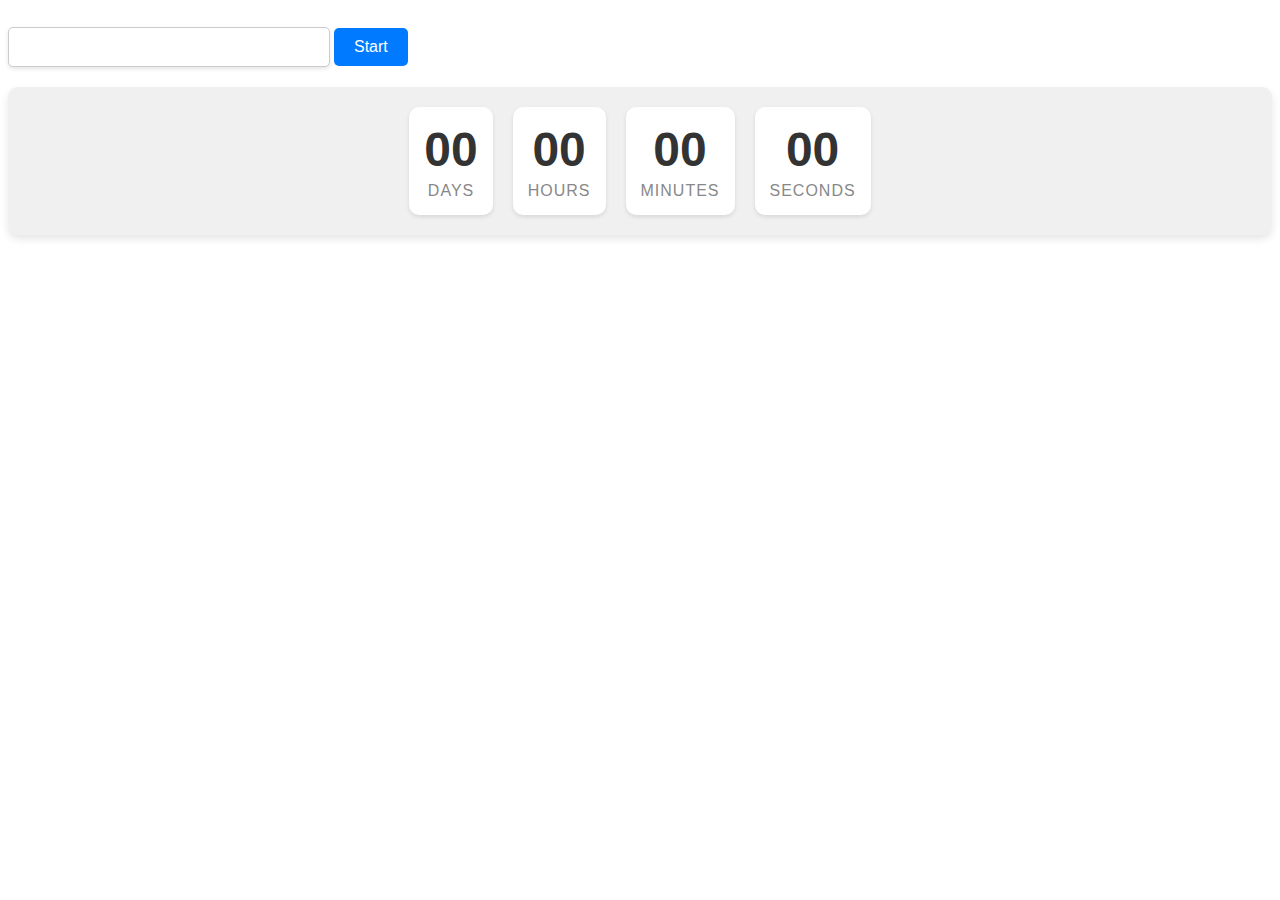
<file: src/1-timer.html>
<!DOCTYPE html>
<html lang="en">
<head>
    <meta charset="UTF-8">
    <meta name="viewport" content="width=device-width, initial-scale=1.0">
    <title>Document</title>
    <link rel="stylesheet" href="./css/styles.css" />
</head>
<body>
  <input type="text" id="datetime-picker" />
  <button type="button" data-start>Start</button>
  
  <div class="timer">
    <div class="field">
      <span class="value" data-days>00</span>
      <span class="label">Days</span>
    </div>
    <div class="field">
      <span class="value" data-hours>00</span>
      <span class="label">Hours</span>
    </div>
    <div class="field">
      <span class="value" data-minutes>00</span>
      <span class="label">Minutes</span>
    </div>
    <div class="field">
      <span class="value" data-seconds>00</span>
      <span class="label">Seconds</span>
    </div>
  </div>  
  <script type="module" src="./js/1-timer.js"></script>
</body>
</html>
</file>
<file: src/css/styles.css>
/* Основні стилі контейнера таймера */
.timer {
  display: flex;
  justify-content: center;
  gap: 20px;
  padding: 20px;
  background-color: #f0f0f0;
  border-radius: 10px;
  box-shadow: 0 4px 8px rgba(0, 0, 0, 0.1);
  font-family: 'Arial', sans-serif;
}

/* Стилі для кожного блоку часу (дні, години...) */
.field {
  display: flex;
  flex-direction: column;
  align-items: center;
  background-color: #ffffff;
  padding: 15px;
  border-radius: 10px;
  box-shadow: 0 2px 4px rgba(0, 0, 0, 0.1);
}

/* Стилі для чисел, що показують залишок часу */
.value {
  font-size: 3rem;
  font-weight: bold;
  color: #333;
  margin-bottom: 5px;
}

/* Стилі для підписів (Days, Hours...) */
.label {
  font-size: 1rem;
  color: #888;
  text-transform: uppercase;
  letter-spacing: 1px;
}

/* Кнопка Start */
button[data-start] {
  margin-top: 20px;
  padding: 10px 20px;
  background-color: #007bff;
  color: #ffffff;
  border: none;
  border-radius: 5px;
  cursor: pointer;
  font-size: 1rem;
  transition: background-color 0.3s ease;
}

button[data-start]:disabled {
  background-color: #cccccc;
  cursor: not-allowed;
}

button[data-start]:hover:not(:disabled) {
  background-color: #0056b3;
}

/* Поле вибору дати */
#datetime-picker {
  margin-bottom: 20px;
  padding: 10px;
  font-size: 1rem;
  border: 1px solid #ccc;
  border-radius: 5px;
  width: 100%;
  max-width: 300px;
  box-shadow: 0 2px 4px rgba(0, 0, 0, 0.1);
}

/* Стилі для форми */
.form {
  background-color: white;
  padding: 20px;
  border-radius: 8px;
  box-shadow: 0 2px 10px rgba(0, 0, 0, 0.1);
  max-width: 300px;
  width: 100%;
}

/* Стилі для міток у формі */
.form label {
  display: block;
  margin-bottom: 10px;
  font-size: 14px;
  color: #333;
}

.form input[type="number"],
.form input[type="radio"] {
  margin-top: 5px;
}

/* Зміни для групи радіокнопок */
fieldset {
  border: none;
  padding: 0;
  margin-bottom: 20px;
}

/* Стилізація заголовка для групи радіокнопок */
legend {
  font-weight: bold;
  margin-bottom: 10px;
}

/* Стилі для кнопки відправки форми */
button[type="submit"] {
  width: 100%;
  padding: 10px;
  background-color: #006eff;
  color: white;
  border: none;
  border-radius: 5px;
  cursor: pointer;
  font-size: 16px;
}

/* Зміна кольору кнопки при наведенні */
button[type="submit"]:hover {
  background-color: #0451a4;
}

/* Стилі для неактивної кнопки */
button[type="submit"]:disabled {
  background-color: #c0c0c0;
  cursor: not-allowed;
}
</file>
